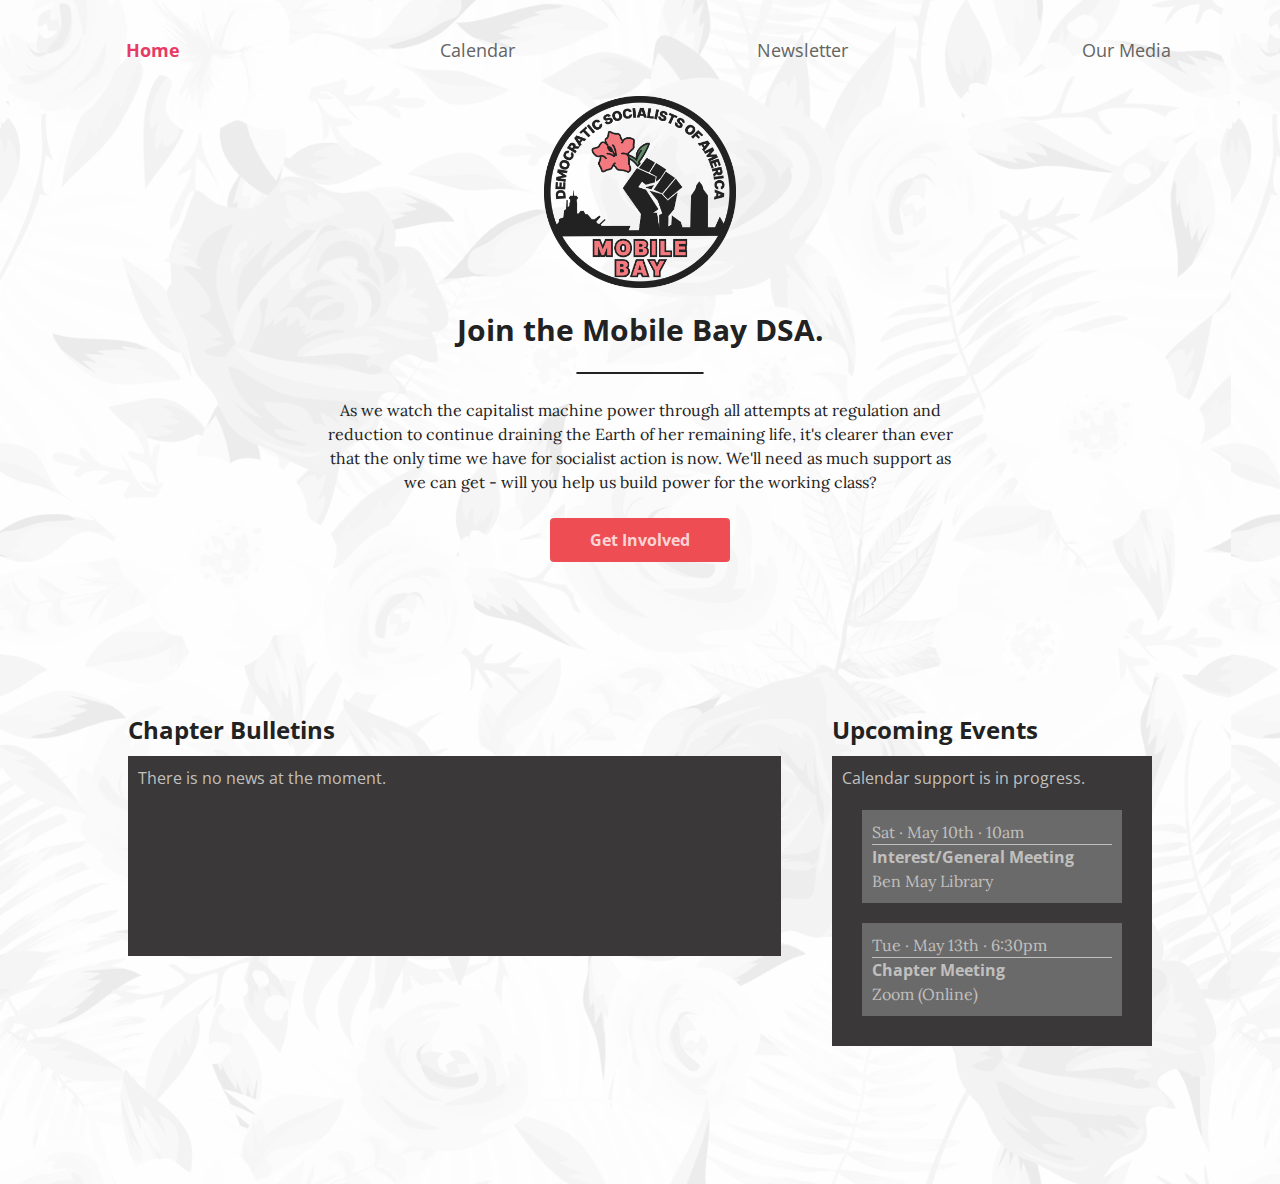
<file: index.html>
<!DOCTYPE html>

<html>
    <head>
        <!-- Google Fonts -->
        <link rel="preconnect" href="https://fonts.googleapis.com">
        <link rel="preconnect" href="https://fonts.gstatic.com" crossorigin>
        <link href="https://fonts.googleapis.com/css2?family=Lora:ital,wght@0,400..700;1,400..700&family=Open+Sans:ital,wght@0,300..800;1,300..800&display=swap" rel="stylesheet">
        
        <link href="./finalstyles.css" rel="stylesheet">
        <link rel="icon" href="./favicon_light.png" type="image/png">
        <link rel="icon" type="image/png" href="./favicon_dark.png" media="(prefers-color-scheme: light)">
        <link rel="icon" type="image/png" href="./favicon_light.png" media="(prefers-color-scheme: dark)">
    </head>
    <body class="bg-[url(./background1.png)] bg-contain bg-opacity-[10%]">
        <div class="width-[100vw] columns-4 text-center text-[18px] absolute">
            <button class="w-[100%]"><a href="index.html"><button class="w-[100%] py-[10px] text-[rgba(231,59,102,1)] font-bold duration-100">Home</button></a></button>
            <button class="w-[100%]"><a href=""><button class="w-[100%] py-[10px] hover:text-[rgba(231,59,102,1)] duration-100">Calendar</button></a></button>
            <button class="w-[100%]"><a href=""><button class="w-[100%] py-[10px] hover:text-[rgba(231,59,102,1)] duration-100">Newsletter</button></a></button>
            <button class="w-[100%]"><a href="https://linktr.ee/mobilebaydsa"><button class="w-[100%] py-[10px] hover:text-[rgba(231,59,102,1)] duration-100">Our Media</button></a></button>
        </div> <br><br><br><br>
            <img class="w-[15%] mx-[42.5%]" src="./icon.png"> <br>
        <h1 class="text-3xl font-bold text-center text-[#222222]">Join the Mobile Bay DSA.</h1>
        <br><hr class="w-[10%] mx-[45%] border-[1px] border-[#222222] rounded-sm"><br>
        <p class="text-center mx-[25%] text-[#222222]">As we watch the capitalist machine power through all attempts at regulation and reduction to continue draining the Earth of her remaining life, it's clearer than ever that the only time we have for socialist action is now. We'll need as much support as we can get - will you help us build power for the working class?</p>
        <br>
        <a href="./getinvolved.html"><button class="w-[14%] hover:w-[16%] mx-[43%] hover:mx-[42%] p-[10px] bg-[#EF4D54] text-[#FBD4D4] font-bold rounded-sm hover:drop-shadow-md duration-100">Get Involved</button></a>
        <br> <br>

        <div class="m-[10%] w-[30%] float-left">
                <h2 class="text-2xl font-bold text-[#222222]">Chapter Bulletins</h1>
                <div class="w-[170%] h-[200px] my-[10px] p-[10px] bg-[#3A3838] text-white">
                    <h2 class="text-l text-[#C1C0BF]">There is no news at the moment.</h2>
                </div>
        </div>
        <div class="m-[10%] w-[25%] float-right">
            <h2 class="text-2xl font-bold text-[#222222]">Upcoming Events</h1>
            <div class="w-[100%] py-[10px] my-[10px] p-[10px] bg-[#3A3838] text-[#C1C0BF]">
                <h2 class="text-l">Calendar support is in progress.</h2>
                <div class="m-[20px] p-[10px] bg-[rgba(255,255,255,0.25)]">
                    <p>Sat · May 10th · 10am</p>
                    <hr>
                    <h2 class="text-l font-bold">Interest/General Meeting</h2>
                    <p>Ben May Library</p>
                </div>
                <div class="m-[20px] p-[10px] bg-[rgba(255,255,255,0.25)]">
                    <p>Tue · May 13th · 6:30pm</p>
                    <hr>
                    <h2 class="text-l font-bold">Chapter Meeting</h2>
                    <p>Zoom (Online)</p>
                </div>
            </div>
        </div>
    </body>
</html>
</file>
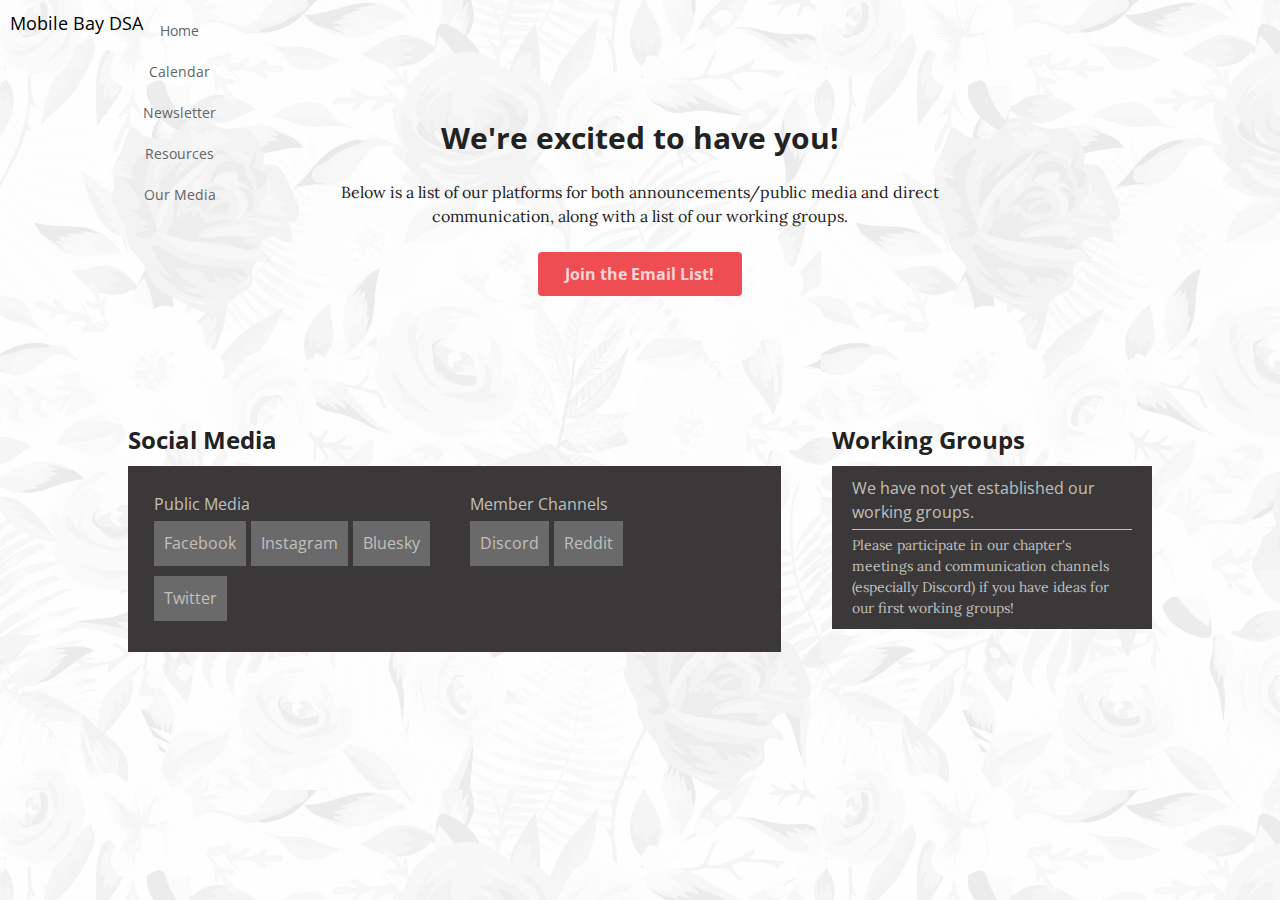
<file: getinvolved.html>
<!DOCTYPE html>

<html>
    <head>
        <title>Get Involved | Mobile Bay DSA</title>
        <!-- Google Fonts -->
        <link rel="preconnect" href="https://fonts.googleapis.com">
        <link rel="preconnect" href="https://fonts.gstatic.com" crossorigin>
        <link href="https://fonts.googleapis.com/css2?family=Lora:ital,wght@0,400..700;1,400..700&family=Open+Sans:ital,wght@0,300..800;1,300..800&display=swap" rel="stylesheet">
        
        <link href="./finalstyles.css" rel="stylesheet">
        <link rel="icon" href="./favicon_light.png" type="image/png">
        <link rel="icon" type="image/png" href="./favicon_dark.png" media="(prefers-color-scheme: light)">
        <link rel="icon" type="image/png" href="./favicon_light.png" media="(prefers-color-scheme: dark)">
    </head>
    <body class="bg-[url(./background1.png)] bg-contain bg-opacity-[10%]">
        <div class="m-[1%] p-[10px] w-[98%] h-[60px] text-[14px] bg-[#222222] bg-opacity-[10%] rounded-[6px] absolute">
            <div class="w-[150px] py-[6px] text-center float-left">
                <h1 class="text-[#CCCCCC] text-[18px]">Mobile Bay DSA</h1>
            </div>
            <div class="w-[49%] columns-5 text-center float-right">
                <div class="w-[100%]"><a href="index.html"><button class="w-[100%] py-[10px] hover:text-[rgba(231,59,102,1)] duration-200">Home</button></a></div>
                <div class="w-[100%]"><a href=""><button class="w-[100%] py-[10px] hover:text-[rgba(231,59,102,1)] duration-200">Calendar</button></a></div>
                <div class="w-[100%]"><a href="newsletter.html"><button class="w-[100%] py-[10px] hover:text-[rgba(231,59,102,1)] duration-200">Newsletter</button></a></div>
                <div class="w-[100%]"><a href="resources.html"><button class="w-[100%] py-[10px] hover:text-[rgba(231,59,102,1)] duration-200">Resources</button></a></div>
                <div class="w-[100%]"><a href="https://linktr.ee/mobilebaydsa"><button class="w-[100%] py-[10px] hover:text-[rgba(231,59,102,1)] duration-200">Our Media</button></a></div>
            </div>
        </div> <br><br><br><br><br>
        <h1 class="text-3xl font-bold text-center text-[#222222]">We're excited to have you!</h1> <br>
        <p class="text-center mx-[25%] text-[#222222]">Below is a list of our platforms for both announcements/public media and direct communication, along with a list of our working groups.</p>
        <br>
        <a href="https://tr.ee/2dC1cK2Sle"><button class="w-[16%] hover:w-[18%] mx-[42%] hover:mx-[41%] p-[10px] bg-[#EF4D54] text-[#FBD4D4] font-bold rounded-sm hover:drop-shadow-md duration-100">Join the Email List!</button></a>
        
        <div class="m-[10%] w-[30%] float-left">
                <h2 class="text-2xl font-bold text-[#222222]">Social Media</h1>
                <div class="w-[170%] my-[10px] p-[10px] bg-[#3A3838] text-[#C1C0BF]" style="overflow: auto">
                    <div class="m-[2.5%] w-[45%] float-left">
                        <h2 class="text-l">Public Media</h2>
                        <button class="my-[5px] p-[10px] bg-[rgba(255,255,255,0.25)]">
                            <a style="color: #C1C0BF" href="http://www.facebook.com/mobiledsa">Facebook</a>
                        </button>
                        <button class="my-[5px] p-[10px] bg-[rgba(255,255,255,0.25)]">
                            <a style="color: #C1C0BF" href="https://www.instagram.com/mobiledsa">Instagram</a>
                        </button>
                        <button class="my-[5px] p-[10px] bg-[rgba(255,255,255,0.25)]">
                            <a style="color: #C1C0BF" href="https://bsky.app/profile/mobilebaydsa.bsky.social">Bluesky</a>
                        </button>
                        <button class="my-[5px] p-[10px] bg-[rgba(255,255,255,0.25)]">
                            <a style="color: #C1C0BF" href="https://x.com/mobiledsa">Twitter</a>
                        </button>
                    </div>
                    <div class="m-[2.5%] w-[45%] float-right">
                        <h2 class="text-l">Member Channels</h2>
                        <button class="my-[5px] p-[10px] bg-[rgba(255,255,255,0.25)]">
                            <a style="color: #C1C0BF" href="https://discord.gg/Fd8KhT4wwM">Discord</a>
                        </button>
                        <button class="my-[5px] p-[10px] bg-[rgba(255,255,255,0.25)]">
                            <a style="color: #C1C0BF" href="https://www.reddit.com/r/MobileBayDSA/s/lI1dTGjCp4">Reddit</a>
                        </button>
                    </div>
                </div>
        </div>
    </div>
        <div class="m-[10%] w-[25%] float-right">
            <h2 class="text-2xl font-bold text-[#222222]">Working Groups</h1>
            <div class="w-[100%] py-[10px] my-[10px] p-[20px] bg-[#3A3838] text-[#C1C0BF]">
                <h2 class="text-l">We have not yet established our working groups.</h2>
                <hr class="my-[5px]">
                <p class="text-[14px]">Please participate in our chapter's meetings and communication channels (especially Discord) if you have ideas for our first working groups!</p>
            </div>
        </div>
    </body>
</html>
</file>
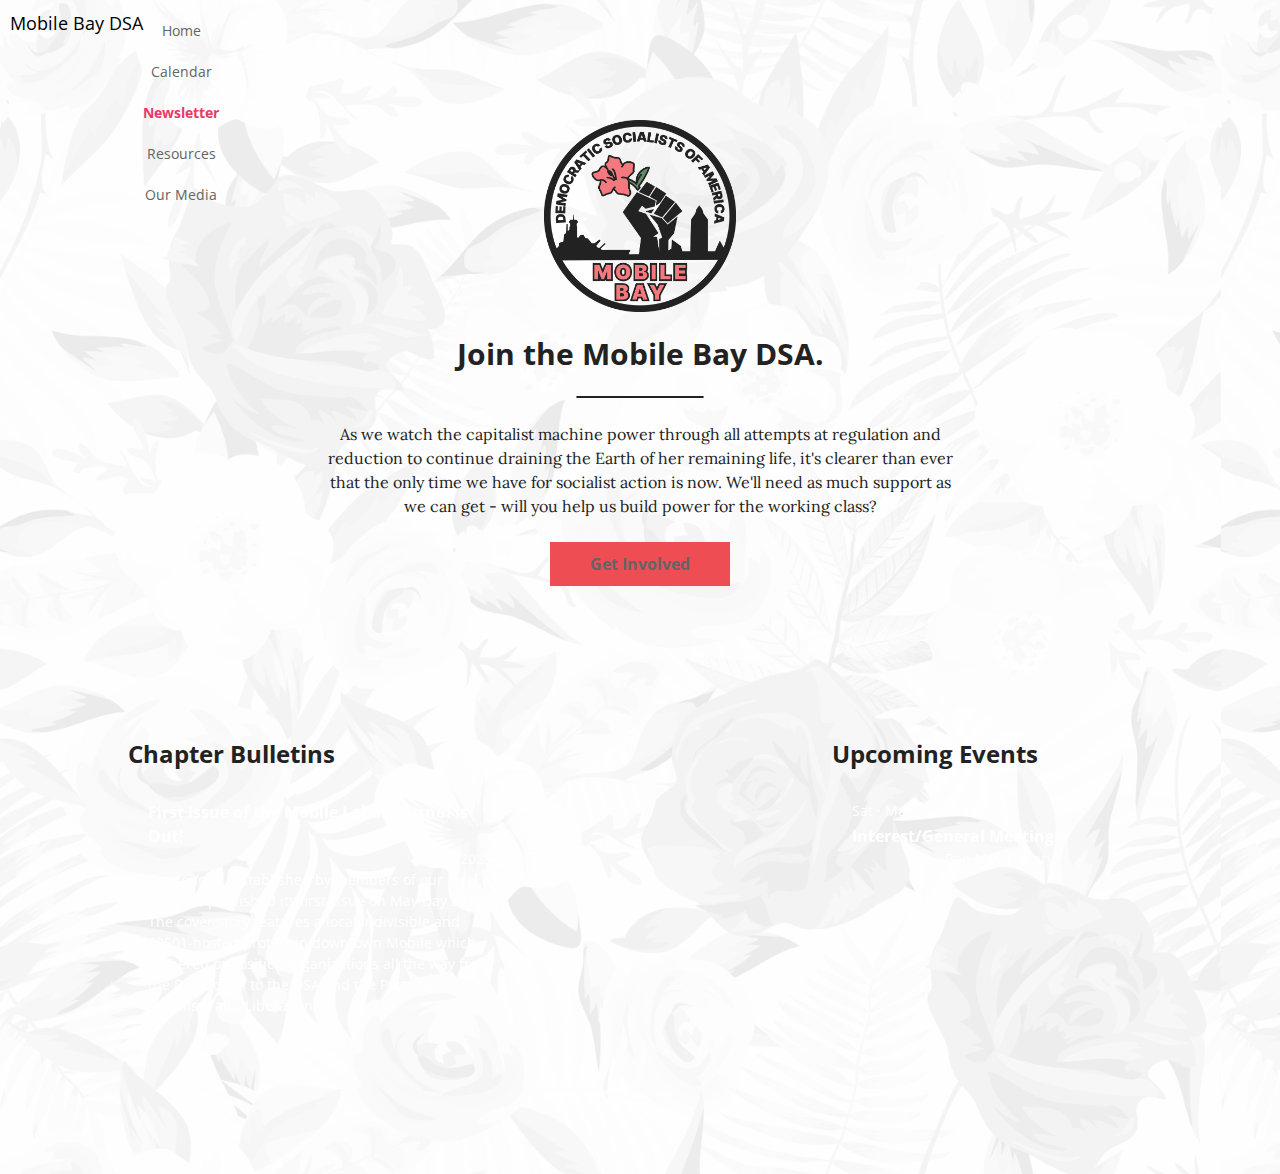
<file: newsletter.html>
<!DOCTYPE html>

<html>
    <head>
        <title>Mobile Bay DSA</title>
        <!-- Google Fonts -->
        <link rel="preconnect" href="https://fonts.googleapis.com">
        <link rel="preconnect" href="https://fonts.gstatic.com" crossorigin>
        <link href="https://fonts.googleapis.com/css2?family=Lora:ital,wght@0,400..700;1,400..700&family=Open+Sans:ital,wght@0,300..800;1,300..800&display=swap" rel="stylesheet">
        
        <link href="./finalstyles.css" rel="stylesheet">
        <link rel="icon" href="./favicon_light.png" type="image/png">
        <link rel="icon" type="image/png" href="./favicon_dark.png" media="(prefers-color-scheme: light)">
        <link rel="icon" type="image/png" href="./favicon_light.png" media="(prefers-color-scheme: dark)">
    </head>
    <body class="bg-[url(./background1.png)] bg-contain bg-opacity-[10%]">
        <div class="m-[1%] p-[10px] w-[98%] h-[60px] text-[14px] bg-[#222222] bg-opacity-[10%] rounded-[6px] absolute">
            <div class="w-[150px] py-[6px] text-center float-left">
                <h1 class="text-[#CCCCCC] text-[18px]">Mobile Bay DSA</h1>
            </div>
            <div class="w-[49%] columns-5 text-center float-right">
                <div class="w-[100%]"><a href="index.html"><button class="w-[100%] py-[10px] hover:text-[rgba(231,59,102,1)] duration-200">Home</button></a></div>
                <div class="w-[100%]"><a href=""><button class="w-[100%] py-[10px] hover:text-[rgba(231,59,102,1)] duration-200">Calendar</button></a></div>
                <div class="w-[100%]"><a href="newsletter.html"><button class="w-[100%] py-[10px] text-[rgba(231,59,102,1)] font-bold">Newsletter</button></a></div>
                <div class="w-[100%]"><a href="resources.html"><button class="w-[100%] py-[10px] hover:text-[rgba(231,59,102,1)] duration-200">Resources</button></a></div>
                <div class="w-[100%]"><a href="https://linktr.ee/mobilebaydsa"><button class="w-[100%] py-[10px] hover:text-[rgba(231,59,102,1)] duration-200">Our Media</button></a></div>
            </div>
        </div> <br><br><br><br><br>
            <img class="w-[15%] mx-[42.5%]" src="./icon.png"> <br>
        <h1 class="text-center text-3xl text-[#222222] font-bold">Join the Mobile Bay DSA.</h1>
        <br><hr class="mx-[45%] w-[10%] border-[1px] border-[#222222] rounded-sm"><br>
        <p class="mx-[25%] text-center text-xl text-[#222222] italic">As we watch the capitalist machine power through all attempts at regulation and reduction to continue draining the Earth of her remaining life, it's clearer than ever that the only time we have for socialist action is now. We'll need as much support as we can get - will you help us build power for the working class?</p>
        <br>
        <a href="./getinvolved.html"><button class="mx-[43%] p-[10px] w-[14%] bg-[#EF4D54] text-[#FFFFFF] font-bold rounded-[6px] hover:w-[16%] hover:mx-[42%] hover:drop-shadow-md duration-100">Get Involved</button></a>
        <br><br>

        <div class="m-[10%] w-[30%] float-left">
                <h2 class="text-2xl text-[#222222] font-bold">Chapter Bulletins</h1>
                <div class="w-[175%] my-[10px] p-[10px] bg-[#222222] text-white" style="overflow: auto">
                    <div class="float-left m-[10px] bg-[#927AF1] hover:bg-[#B5A3FF] duration-200">
                        <div class="w-[98.1%] mx-[2%] p-[10px] bg-[#333333] hover:bg-[#444444] duration-200">
                            <div class="float-top" style="overflow: auto">
                                <h1 class="float-left mx-[10px] font-bold italic text-l">First Issue of the Mobile Labor Journal is Out!</h1>
                                <h2 class="float-right text-[#888888] font-semibold text-[14px]">May 1, 2025</h2>
                            </div>
                            <h2 class="m-[10px] text-[#CCCCCC] text-[14px] leading-[20px]">The journal, established by members of our local chapter, published its first issue on May Day 2025. The cover story features a local Indivisible and 50501-hosted protest in downtown Mobile which gathered opposition organizations all the way from the Democrats to the DSA and the Party for Socialism and Liberation.</h2>
                        </div>
                    </div>
                </div>
        </div>
        <div class="m-[10%] w-[25%] float-right">
            <h2 class="text-2xl font-bold text-[#222222]">Upcoming Events</h1>
            <div class="w-[100%] my-[10px] p-[10px] bg-[#222222] text-white" style="overflow: auto">
                <div class="float-left w-[92%] m-[4%] bg-[#927AF1] hover:bg-[#B5A3FF] duration-200">
                    <div class="w-[95.5%] h-[100%] mx-[4.5%] p-[10px] bg-[#333333] hover:bg-[#444444] duration-200" style="overflow: auto">
                        <h2 class="float-left text-[#888888] font-semibold text-[14px]">Sat · May 10 · 10am</h2><br>
                        <h1 class="mx-[10px] font-bold text-l">Interest/General Meeting</h1>
                        <h2 class="float-right text-[#888888] font-semibold text-[14px]">Ben May Library</h2>
                    </div>
                </div>
            </div>
    </div>
    </body>
</html>
</file>
<file: finalstyles.css>
/*! tailwindcss v4.1.4 | MIT License | https://tailwindcss.com */
@layer properties;
@layer theme, base, components, utilities;
@layer theme {
  :root, :host {
    --font-sans: ui-sans-serif, system-ui, sans-serif, "Apple Color Emoji",
      "Segoe UI Emoji", "Segoe UI Symbol", "Noto Color Emoji";
    --font-mono: ui-monospace, SFMono-Regular, Menlo, Monaco, Consolas, "Liberation Mono",
      "Courier New", monospace;
    --color-white: #fff;
    --text-2xl: 1.5rem;
    --text-2xl--line-height: calc(2 / 1.5);
    --text-3xl: 1.875rem;
    --text-3xl--line-height: calc(2.25 / 1.875);
    --font-weight-bold: 700;
    --radius-sm: 0.25rem;
    --drop-shadow-md: 0 3px 3px rgb(0 0 0 / 0.12);
    --default-font-family: var(--font-sans);
    --default-mono-font-family: var(--font-mono);
  }
}
@layer base {
  *, ::after, ::before, ::backdrop, ::file-selector-button {
    box-sizing: border-box;
    margin: 0;
    padding: 0;
    border: 0 solid;
  }
  html, :host {
    line-height: 1.5;
    -webkit-text-size-adjust: 100%;
    tab-size: 4;
    font-family: var(--default-font-family, ui-sans-serif, system-ui, sans-serif, "Apple Color Emoji", "Segoe UI Emoji", "Segoe UI Symbol", "Noto Color Emoji");
    font-feature-settings: var(--default-font-feature-settings, normal);
    font-variation-settings: var(--default-font-variation-settings, normal);
    -webkit-tap-highlight-color: transparent;
  }
  hr {
    height: 0;
    color: inherit;
    border-top-width: 1px;
  }
  abbr:where([title]) {
    -webkit-text-decoration: underline dotted;
    text-decoration: underline dotted;
  }
  h1, h2, h3, h4, h5, h6 {
    font-size: inherit;
    font-weight: inherit;
  }
  a {
    color: inherit;
    -webkit-text-decoration: inherit;
    text-decoration: inherit;
  }
  b, strong {
    font-weight: bolder;
  }
  code, kbd, samp, pre {
    font-family: var(--default-mono-font-family, ui-monospace, SFMono-Regular, Menlo, Monaco, Consolas, "Liberation Mono", "Courier New", monospace);
    font-feature-settings: var(--default-mono-font-feature-settings, normal);
    font-variation-settings: var(--default-mono-font-variation-settings, normal);
    font-size: 1em;
  }
  small {
    font-size: 80%;
  }
  sub, sup {
    font-size: 75%;
    line-height: 0;
    position: relative;
    vertical-align: baseline;
  }
  sub {
    bottom: -0.25em;
  }
  sup {
    top: -0.5em;
  }
  table {
    text-indent: 0;
    border-color: inherit;
    border-collapse: collapse;
  }
  :-moz-focusring {
    outline: auto;
  }
  progress {
    vertical-align: baseline;
  }
  summary {
    display: list-item;
  }
  ol, ul, menu {
    list-style: none;
  }
  img, svg, video, canvas, audio, iframe, embed, object {
    display: block;
    vertical-align: middle;
  }
  img, video {
    max-width: 100%;
    height: auto;
  }
  button, input, select, optgroup, textarea, ::file-selector-button {
    font: inherit;
    font-feature-settings: inherit;
    font-variation-settings: inherit;
    letter-spacing: inherit;
    color: inherit;
    border-radius: 0;
    background-color: transparent;
    opacity: 1;
  }
  :where(select:is([multiple], [size])) optgroup {
    font-weight: bolder;
  }
  :where(select:is([multiple], [size])) optgroup option {
    padding-inline-start: 20px;
  }
  ::file-selector-button {
    margin-inline-end: 4px;
  }
  ::placeholder {
    opacity: 1;
  }
  @supports (not (-webkit-appearance: -apple-pay-button))  or (contain-intrinsic-size: 1px) {
    ::placeholder {
      color: currentcolor;
      @supports (color: color-mix(in lab, red, red)) {
        color: color-mix(in oklab, currentcolor 50%, transparent);
      }
    }
  }
  textarea {
    resize: vertical;
  }
  ::-webkit-search-decoration {
    -webkit-appearance: none;
  }
  ::-webkit-date-and-time-value {
    min-height: 1lh;
    text-align: inherit;
  }
  ::-webkit-datetime-edit {
    display: inline-flex;
  }
  ::-webkit-datetime-edit-fields-wrapper {
    padding: 0;
  }
  ::-webkit-datetime-edit, ::-webkit-datetime-edit-year-field, ::-webkit-datetime-edit-month-field, ::-webkit-datetime-edit-day-field, ::-webkit-datetime-edit-hour-field, ::-webkit-datetime-edit-minute-field, ::-webkit-datetime-edit-second-field, ::-webkit-datetime-edit-millisecond-field, ::-webkit-datetime-edit-meridiem-field {
    padding-block: 0;
  }
  :-moz-ui-invalid {
    box-shadow: none;
  }
  button, input:where([type="button"], [type="reset"], [type="submit"]), ::file-selector-button {
    appearance: button;
  }
  ::-webkit-inner-spin-button, ::-webkit-outer-spin-button {
    height: auto;
  }
  [hidden]:where(:not([hidden="until-found"])) {
    display: none !important;
  }
}
@layer utilities {
  .absolute {
    position: absolute;
  }
  .float-left {
    float: left;
  }
  .float-right {
    float: right;
  }
  .m-\[2\.5\%\] {
    margin: 2.5%;
  }
  .m-\[10\%\] {
    margin: 10%;
  }
  .m-\[20px\] {
    margin: 20px;
  }
  .mx-\[25\%\] {
    margin-inline: 25%;
  }
  .mx-\[42\%\] {
    margin-inline: 42%;
  }
  .mx-\[42\.5\%\] {
    margin-inline: 42.5%;
  }
  .mx-\[43\%\] {
    margin-inline: 43%;
  }
  .mx-\[45\%\] {
    margin-inline: 45%;
  }
  .my-\[5px\] {
    margin-block: 5px;
  }
  .my-\[10px\] {
    margin-block: 10px;
  }
  .table {
    display: table;
  }
  .h-\[200px\] {
    height: 200px;
  }
  .w-\[10\%\] {
    width: 10%;
  }
  .w-\[14\%\] {
    width: 14%;
  }
  .w-\[15\%\] {
    width: 15%;
  }
  .w-\[16\%\] {
    width: 16%;
  }
  .w-\[25\%\] {
    width: 25%;
  }
  .w-\[30\%\] {
    width: 30%;
  }
  .w-\[45\%\] {
    width: 45%;
  }
  .w-\[100\%\] {
    width: 100%;
  }
  .w-\[170\%\] {
    width: 170%;
  }
  .border-collapse {
    border-collapse: collapse;
  }
  .resize {
    resize: both;
  }
  .columns-4 {
    columns: 4;
  }
  .rounded-sm {
    border-radius: var(--radius-sm);
  }
  .border {
    border-style: var(--tw-border-style);
    border-width: 1px;
  }
  .border-\[1px\] {
    border-style: var(--tw-border-style);
    border-width: 1px;
  }
  .border-\[\#222222\] {
    border-color: #222222;
  }
  .bg-\[\#3A3838\] {
    background-color: #3A3838;
  }
  .bg-\[\#EF4D54\] {
    background-color: #EF4D54;
  }
  .bg-\[rgba\(255\,255\,255\,0\.25\)\] {
    background-color: rgba(255,255,255,0.25);
  }
  .bg-\[url\(\.\/background1\.png\)\] {
    background-image: url(./background1.png);
  }
  .bg-contain {
    background-size: contain;
  }
  .p-\[10px\] {
    padding: 10px;
  }
  .p-\[20px\] {
    padding: 20px;
  }
  .py-\[10px\] {
    padding-block: 10px;
  }
  .text-center {
    text-align: center;
  }
  .text-2xl {
    font-size: var(--text-2xl);
    line-height: var(--tw-leading, var(--text-2xl--line-height));
  }
  .text-3xl {
    font-size: var(--text-3xl);
    line-height: var(--tw-leading, var(--text-3xl--line-height));
  }
  .text-\[14px\] {
    font-size: 14px;
  }
  .text-\[18px\] {
    font-size: 18px;
  }
  .font-bold {
    --tw-font-weight: var(--font-weight-bold);
    font-weight: var(--font-weight-bold);
  }
  .text-\[\#222222\] {
    color: #222222;
  }
  .text-\[\#C1C0BF\] {
    color: #C1C0BF;
  }
  .text-\[\#FBD4D4\] {
    color: #FBD4D4;
  }
  .text-\[rgba\(231\,59\,102\,1\)\] {
    color: rgba(231,59,102,1);
  }
  .text-white {
    color: var(--color-white);
  }
  .underline {
    text-decoration-line: underline;
  }
  .outline {
    outline-style: var(--tw-outline-style);
    outline-width: 1px;
  }
  .filter {
    filter: var(--tw-blur,) var(--tw-brightness,) var(--tw-contrast,) var(--tw-grayscale,) var(--tw-hue-rotate,) var(--tw-invert,) var(--tw-saturate,) var(--tw-sepia,) var(--tw-drop-shadow,);
  }
  .duration-100 {
    --tw-duration: 100ms;
    transition-duration: 100ms;
  }
  .hover\:mx-\[41\%\] {
    &:hover {
      @media (hover: hover) {
        margin-inline: 41%;
      }
    }
  }
  .hover\:mx-\[42\%\] {
    &:hover {
      @media (hover: hover) {
        margin-inline: 42%;
      }
    }
  }
  .hover\:w-\[16\%\] {
    &:hover {
      @media (hover: hover) {
        width: 16%;
      }
    }
  }
  .hover\:w-\[18\%\] {
    &:hover {
      @media (hover: hover) {
        width: 18%;
      }
    }
  }
  .hover\:text-\[rgba\(231\,59\,102\,1\)\] {
    &:hover {
      @media (hover: hover) {
        color: rgba(231,59,102,1);
      }
    }
  }
  .hover\:drop-shadow-md {
    &:hover {
      @media (hover: hover) {
        --tw-drop-shadow-size: drop-shadow(0 3px 3px var(--tw-drop-shadow-color, rgb(0 0 0 / 0.12)));
        --tw-drop-shadow: drop-shadow(var(--drop-shadow-md));
        filter: var(--tw-blur,) var(--tw-brightness,) var(--tw-contrast,) var(--tw-grayscale,) var(--tw-hue-rotate,) var(--tw-invert,) var(--tw-saturate,) var(--tw-sepia,) var(--tw-drop-shadow,);
      }
    }
  }
}
p {
  font-family: Lora;
}
a {
  font-family: Open Sans;
  color: rgb(100,100,100);
}
h1 {
  font-family: Open Sans;
}
h2 {
  font-family: Open Sans;
}
@property --tw-border-style {
  syntax: "*";
  inherits: false;
  initial-value: solid;
}
@property --tw-font-weight {
  syntax: "*";
  inherits: false;
}
@property --tw-outline-style {
  syntax: "*";
  inherits: false;
  initial-value: solid;
}
@property --tw-blur {
  syntax: "*";
  inherits: false;
}
@property --tw-brightness {
  syntax: "*";
  inherits: false;
}
@property --tw-contrast {
  syntax: "*";
  inherits: false;
}
@property --tw-grayscale {
  syntax: "*";
  inherits: false;
}
@property --tw-hue-rotate {
  syntax: "*";
  inherits: false;
}
@property --tw-invert {
  syntax: "*";
  inherits: false;
}
@property --tw-opacity {
  syntax: "*";
  inherits: false;
}
@property --tw-saturate {
  syntax: "*";
  inherits: false;
}
@property --tw-sepia {
  syntax: "*";
  inherits: false;
}
@property --tw-drop-shadow {
  syntax: "*";
  inherits: false;
}
@property --tw-drop-shadow-color {
  syntax: "*";
  inherits: false;
}
@property --tw-drop-shadow-alpha {
  syntax: "<percentage>";
  inherits: false;
  initial-value: 100%;
}
@property --tw-drop-shadow-size {
  syntax: "*";
  inherits: false;
}
@property --tw-duration {
  syntax: "*";
  inherits: false;
}
@layer properties {
  @supports ((-webkit-hyphens: none) and (not (margin-trim: inline))) or ((-moz-orient: inline) and (not (color:rgb(from red r g b)))) {
    *, ::before, ::after, ::backdrop {
      --tw-border-style: solid;
      --tw-font-weight: initial;
      --tw-outline-style: solid;
      --tw-blur: initial;
      --tw-brightness: initial;
      --tw-contrast: initial;
      --tw-grayscale: initial;
      --tw-hue-rotate: initial;
      --tw-invert: initial;
      --tw-opacity: initial;
      --tw-saturate: initial;
      --tw-sepia: initial;
      --tw-drop-shadow: initial;
      --tw-drop-shadow-color: initial;
      --tw-drop-shadow-alpha: 100%;
      --tw-drop-shadow-size: initial;
      --tw-duration: initial;
    }
  }
}
</file>
